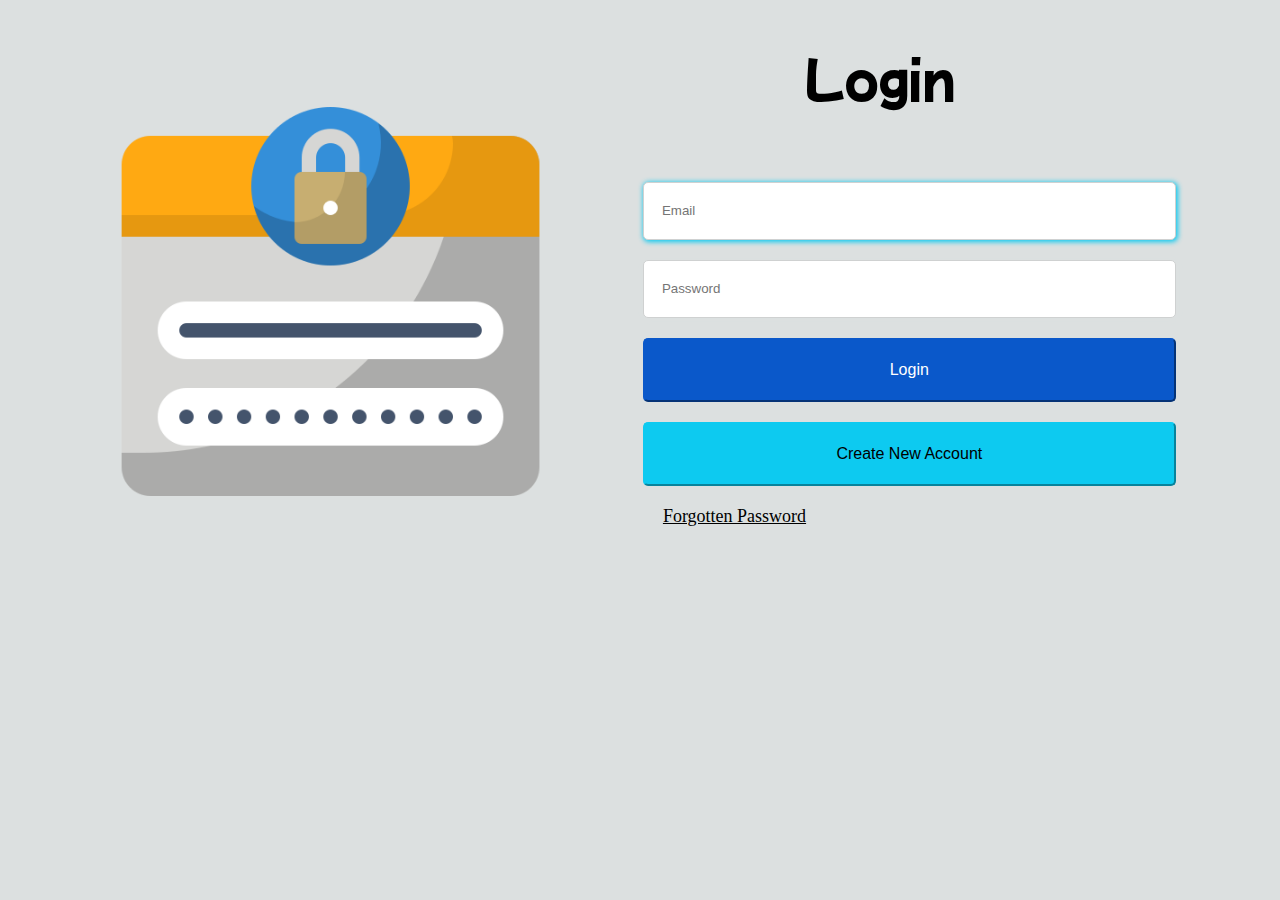
<file: index.html>
<!DOCTYPE html>
<html lang="en">
<head>
    <meta charset="UTF-8">
    <meta name="viewport" content="width=device-width, initial-scale=1.0">
    <title>LRMS</title>
    <link rel="stylesheet" href="css/style.css">
    <!-- Adding Google Fonts -->
    <link rel="preconnect" href="https://fonts.googleapis.com">
    <link rel="preconnect" href="https://fonts.gstatic.com" crossorigin>
    <link href="https://fonts.googleapis.com/css2?family=Mochiy+Pop+One&display=swap" rel="stylesheet">
    <!-- Adding Fontawesome Icons -->
    <link rel="stylesheet" href="https://cdnjs.cloudflare.com/ajax/libs/font-awesome/4.7.0/css/font-awesome.min.css">
</head>
<body>
    <div class="container">
        <div class="img-div">
            <img src="images/login.png" alt="login-img">
            <!-- <i class="icon fa-solid fa-user-lock"></i> -->
        </div>
        <div class="form-div">
            <h1>Login</h1>
            <form class="form">
                <input type="email" name="email" placeholder="Email" required autofocus>
                <input type="password" name="password" placeholder="Password" required autofocus>
                <button id="login-btn">Login</button>
                <button id="create-btn"><a href="register.html">Create New Accoun</a>t</button>
                <p>Forgotten Password</p>
            </form>
        </div>
    </div>
</body>
</html>
</file>
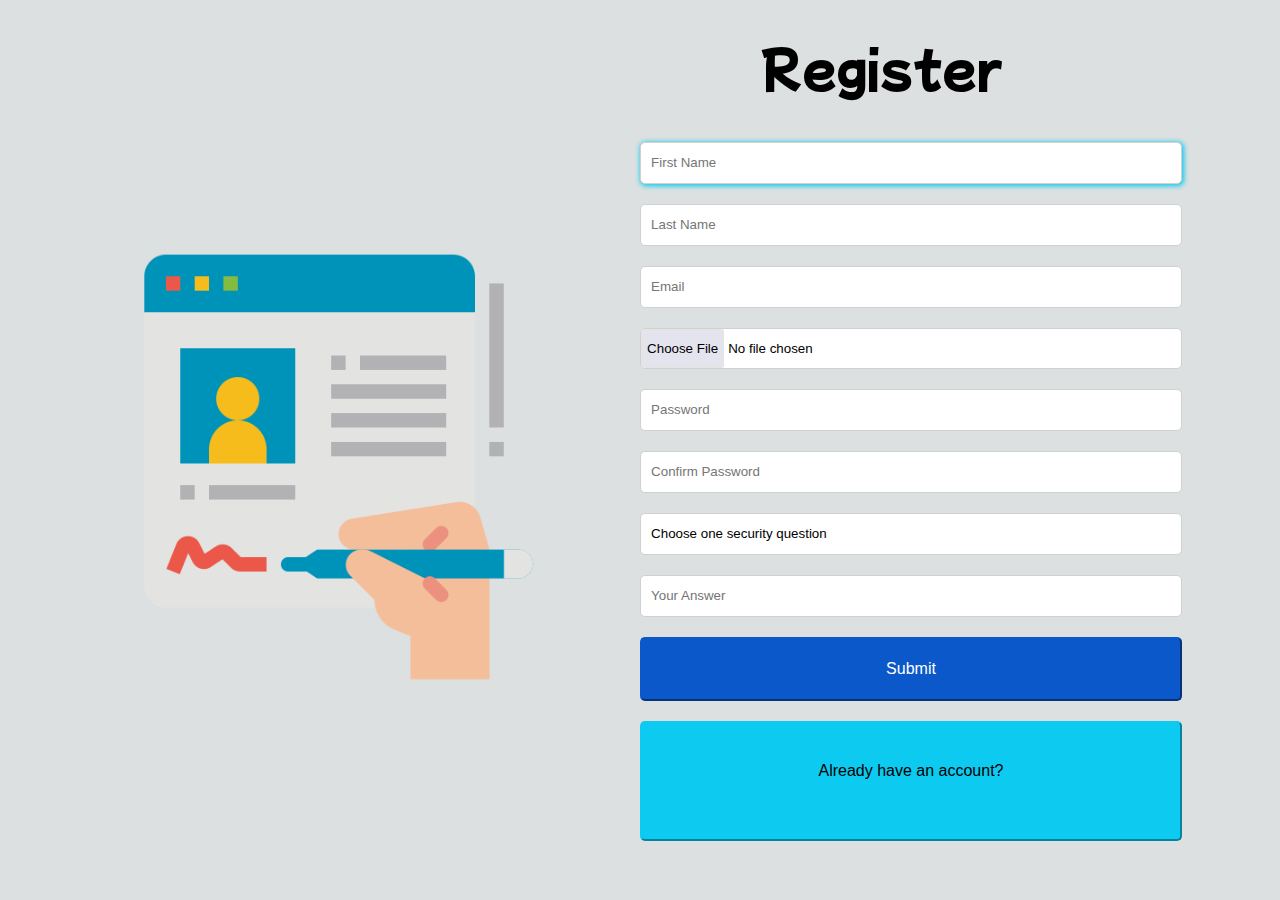
<file: register.html>
<!DOCTYPE html>
<html lang="en">
<head>
    <meta charset="UTF-8">
    <meta name="viewport" content="width=device-width, initial-scale=1.0">
    <title>LRMS</title>
    <link rel="stylesheet" href="css/register.css">
    <!-- Adding Google Fonts -->
    <link rel="preconnect" href="https://fonts.googleapis.com">
    <link rel="preconnect" href="https://fonts.gstatic.com" crossorigin>
    <link href="https://fonts.googleapis.com/css2?family=Mochiy+Pop+One&display=swap" rel="stylesheet">
    <!-- Adding Fontawesome Icons -->
    <link rel="stylesheet" href="https://cdnjs.cloudflare.com/ajax/libs/font-awesome/4.7.0/css/font-awesome.min.css">
</head>
<body>
    <div class="container">
        <div class="img-div">
            <img  class="a" src="images/register.png" alt="login-img">
            <!-- <i class="icon fa-solid fa-user-lock"></i> -->
        </div>
        <div class="form-div">
            <h1>Register</h1>
            <form class="form">
                <input type="text" name="fname" placeholder="First Name" required autofocus>
                <input type="text" name="lname" placeholder="Last Name" required autofocus>
                <input type="email" name="email" placeholder="Email" required autofocus>
                <input type="file" name="file" placeholder="No File chosen" required autofocus>
                <input type="password" name="password" placeholder="Password" required autofocus>
                <input type="password" name="cnfrmpassword" placeholder="Confirm Password" required autofocus>
                <select onchange="changeFunctn()">
                    <option value="Choose one security question" id="chck" >Choose one security question</option>
                    <option value="Option A" id="chck">Option A</option>
                    <option value="Option B" id="chck">Option B</option>
                    <option value="Option C" id="chck">Option C</option>
                    <option value="Option D" id="chck">Option D</option>
                  </select>
                  <!-- <input type="text" name="fname" id="no" placeholder="Your Answer"  disabled autofocus> -->
                  <input type="text" name="fname" id="yes" placeholder="Your Answer"   autofocus>
                  <button id="login-btn">Submit</button>
                <button id="create-btn"><a href=index.html>Already have an account?</a></button>
            </form>
        </div>
    </div>
    <script type="text/javascript" src="js/register.js"></script>
</body>
</html>
</file>
<file: css/style.css>
body{
    background-color: #dce0e0;
}
.container{
    display: flex;
    justify-content: space-evenly;
    align-items: center;
    height: 100%;
    margin: 40px;

}
a{
    cursor: pointer;
}
.img-div{
    /* background-color: blueviolet; */
    text-align: center;
    /* padding: 30px; */
}
.icon{
    font-size:48px;
    color:red;

}
img{
    max-width: 90%;
    height: auto;
    padding-top: 20px;

}
.img-div{
    display:block;
}
.icon-div{
    display:none;
}

.form-div{
    /* background-color: brown; */
    width: 50%;
    text-align: center;
    
}
.form-div h1{
    /* background-color: blanchedalmond; */
    width: 90%;
    font-size: 50px;
    font-weight: 300;
    font-family: 'Mochiy Pop One', sans-serif;
    padding-bottom: 30px;
    margin:0;
}
.form{
    padding-top:40px;
}
input{
    display: block;
    padding:18px;
    /* margin: 16px; */
    margin-bottom: 20px;
    width: 100%;
    box-sizing: border-box;
    border-radius: 5px;
    border:1px solid #cfd1d1;
    background-color: #fff;
    line-height: 1.5;
    /* appearance: none; */
    box-shadow:1px 1px 5px 1px #dce0e0;
    /* transition: 0.5s; */
    /* outline: none; */
}
input[type="email"]:focus{
    box-shadow:1px 1px 5px 1px #0dcaf0;
        outline: none;

}
input[type="password"]:focus {
    box-shadow:1px 1px 5px 1px #0dcaf0;
    outline: none;
} 
#create-btn{
    cursor: pointer;
    display: block;
    padding:18px;
    margin-bottom: 20px;
    width: 100%;
    box-sizing: border-box;
    font-weight: 400;
    border-radius: 5px;
    line-height: 1.5;
    font-size: 16px;
    font-family: 'Open Sans', sans-serif;
    background-color: #0dcaf0;
    border-color: #0dcaf0;
}
    
button{
    display: block;
    padding:18px;
    /* margin: 16px; */
    margin-bottom: 20px;
    width: 100%;
    box-sizing: border-box;
    /* cursor: pointer; */
    font-weight: 400;
    border-radius: 5px;
    line-height: 1.5;
    font-size: 16px;
    font-family: 'Open Sans', sans-serif;

}
a{
    text-decoration: none;
    color:black;
}
.form{
    width: 90%;
    margin: auto;
    /* background-color: cornsilk; */
}
.container p{
    text-decoration: underline;
    text-align: left;
    font-weight: 400;
    font-size: 18px;
    margin: 20px;
    cursor: pointer;
}
#login-btn{
    background-color: #0a58ca;
    border-color: #0a58ca;
    color: #fff;
}
#login-btn:hover{
    background-color: #0739ad;
    border-color: #0739ad;

}
/* #create-btn{
    background-color: #0dcaf0;
    border-color: #0dcaf0;
} */
/* The Modal (background) */
.modal {
    display: none; /* Hidden by default */
    position: fixed; /* Stay in place */
    z-index: 1; /* Sit on top */
    left: 0;
    top: 0;
    width: 100%; /* Full width */
    height: 100%; /* Full height */
    overflow: auto; /* Enable scroll if needed */
    background-color: rgb(0,0,0); /* Fallback color */
    background-color: rgba(0,0,0,0.4); /* Black w/ opacity */
  }
  
  /* Modal Content/Box */
  .modal-content {
    background-color: #fefefe;
    margin: 8% auto; /* 15% from the top and centered */
    padding: 10px 10px 60px 10px;
    border: 1px solid #888;
    border-radius: 10px;
    width: 40%; /* Could be more or less, depending on screen size */
    position: relative;
  }
  
  /* The Close Button */
  .close {
    color: rgb(10, 9, 9);
    border:2px solid #0dcaf0;
    /* outline: none; */
    float: right;
    font-size: 20px;
    font-weight: bold;
    padding:0 4px;
  }
  
  .close:hover,
  .close:focus {
    /* color: black;
    text-decoration: none; */
    cursor: pointer;
  }
  .modal-flex{
      display:flex;
      justify-content: space-between;
      height: 100%;
      align-items: center;
  }
  .modal-btn{
      width:150px;
      background-color: #3c5df3;
      padding:10px 2px;
      border:none;
      border-radius: 5px;
      position: absolute;
      right: 10px;
      color:white;
  }

/* Responsive */
@media screen and (max-width: 730px){
    .container{
        display: flex;
        flex-wrap: wrap;
        /* justify-content: space-evenly; */
        margin: 0px;
        padding: 0;
    }
    .form-div{
        /* background-color: brown; */
        width: 100%;
        text-align: center;
        
    }
    .modal-content {
        width: 90%; 
      }
    
    .icon-div {
        display:block;
    }
    .icon-div i{
        font-size:240px;
    }
    .img-div{
        display:none;
    }
        
}
</file>
<file: css/register.css>
body{
    background-color: #dce0e0;
}
.container{
    display: flex;
    justify-content: space-evenly;
    align-items: center;
    margin: 30px;
    height: 100%;
}
.img-div{
    /* background-color: blueviolet; */
    text-align: center;
    display:block;
}
.icon{
    font-size:48px;
    color:red;

}
img{
    max-width: 90%;
    height: auto;
    padding-top: 40px;
}
.form-div{
    /* background-color: brown; */
    width: 50%;
    text-align: center;
    
}
.form-div h1{
    /* background-color: blanchedalmond; */
    width: 90%;
    font-size: 50px;
    font-weight: 300;
    font-family: 'Mochiy Pop One', sans-serif;
    padding-bottom: 20px;
    margin:0;
}
.form{
    padding-top:20px;
}
input{
    display: block;
    padding:10px;
    /* margin: 16px; */
    margin-bottom: 20px;
    width: 100%;
    box-sizing: border-box;
    border-radius: 5px;
    border:1px solid #cfd1d1;
    background-color: #fff;
    line-height: 1.5;
    box-shadow:1px 1px 5px 1px #dce0e0;
}
input[type="text"]:focus {
    box-shadow:1px 1px 5px 1px #0dcaf0;
    outline: none;
    } 
input[type="email"]:focus{
    box-shadow:1px 1px 5px 1px #0dcaf0;
    outline: none;
}
input[type="password"]:focus {
    box-shadow:1px 1px 5px 1px #0dcaf0;
    outline: none;
} 
input[type=file]{
    padding: 0;
}
input[type=file]::file-selector-button {
    border: 2px solid #e4e4e7;
    padding: 10px 4px;
    /* margin: 0; */
    border-radius: .2em;
    background-color: #e4e4ee;
    /* transition: 1s; */
  }
a{
    cursor: pointer;
    display: block;
    padding:18px;
    /* margin: 16px; */
    margin-bottom: 20px;
    width: 100%;
    box-sizing: border-box;
    /* cursor: pointer; */
    font-weight: 400;
    border-radius: 5px;
    line-height: 1.5;
    font-size: 16px;
    font-family: 'Open Sans', sans-serif;
    background-color: #0dcaf0;
    border-color: #0dcaf0;
}
button{
    display: block;
    padding:18px;
    /* margin: 16px; */
    margin-bottom: 20px;
    width: 100%;
    box-sizing: border-box;
    /* cursor: pointer; */
    font-weight: 400;
    border-radius: 5px;
    line-height: 1.5;
    font-size: 16px;
    font-family: 'Open Sans', sans-serif;

}
select{
    display: block;
    padding:10px;
    /* margin: 16px; */
    margin-bottom: 20px;
    width: 100%;
    box-sizing: border-box;
    border-radius: 5px;
    border:1px solid #cfd1d1;
    background-color: #fff;
    line-height: 1.5;
    box-shadow:1px 1px 5px 1px #dce0e0;
    appearance: none;

    /* width: 100%;
    padding:10px;
   */
}
a{
    text-decoration: none;
    color:black;
}
.form{
    width: 90%;
    margin: auto;
    /* background-color: cornsilk; */
}
#login-btn{
    background-color: #0a58ca;
    border-color: #0a58ca;
    color: #fff;
}
#login-btn:hover{
    background-color: #0739ad;
    border-color: #0739ad;

}
#create-btn{
    background-color: #0dcaf0;
    border-color: #0dcaf0;
    /* color: #fff; */
}
/* Responsive */
@media screen and (max-width: 730px){
    .container{
        display: flex;
        flex-wrap: wrap;
        /* justify-content: space-evenly; */
        margin: 0px;
        padding: 0;
    }
    .form-div{
        /* background-color: brown; */
        width: 100%;
        text-align: center;
        
    }
    .img-div{
        display: none;
    }    
}
</file>
